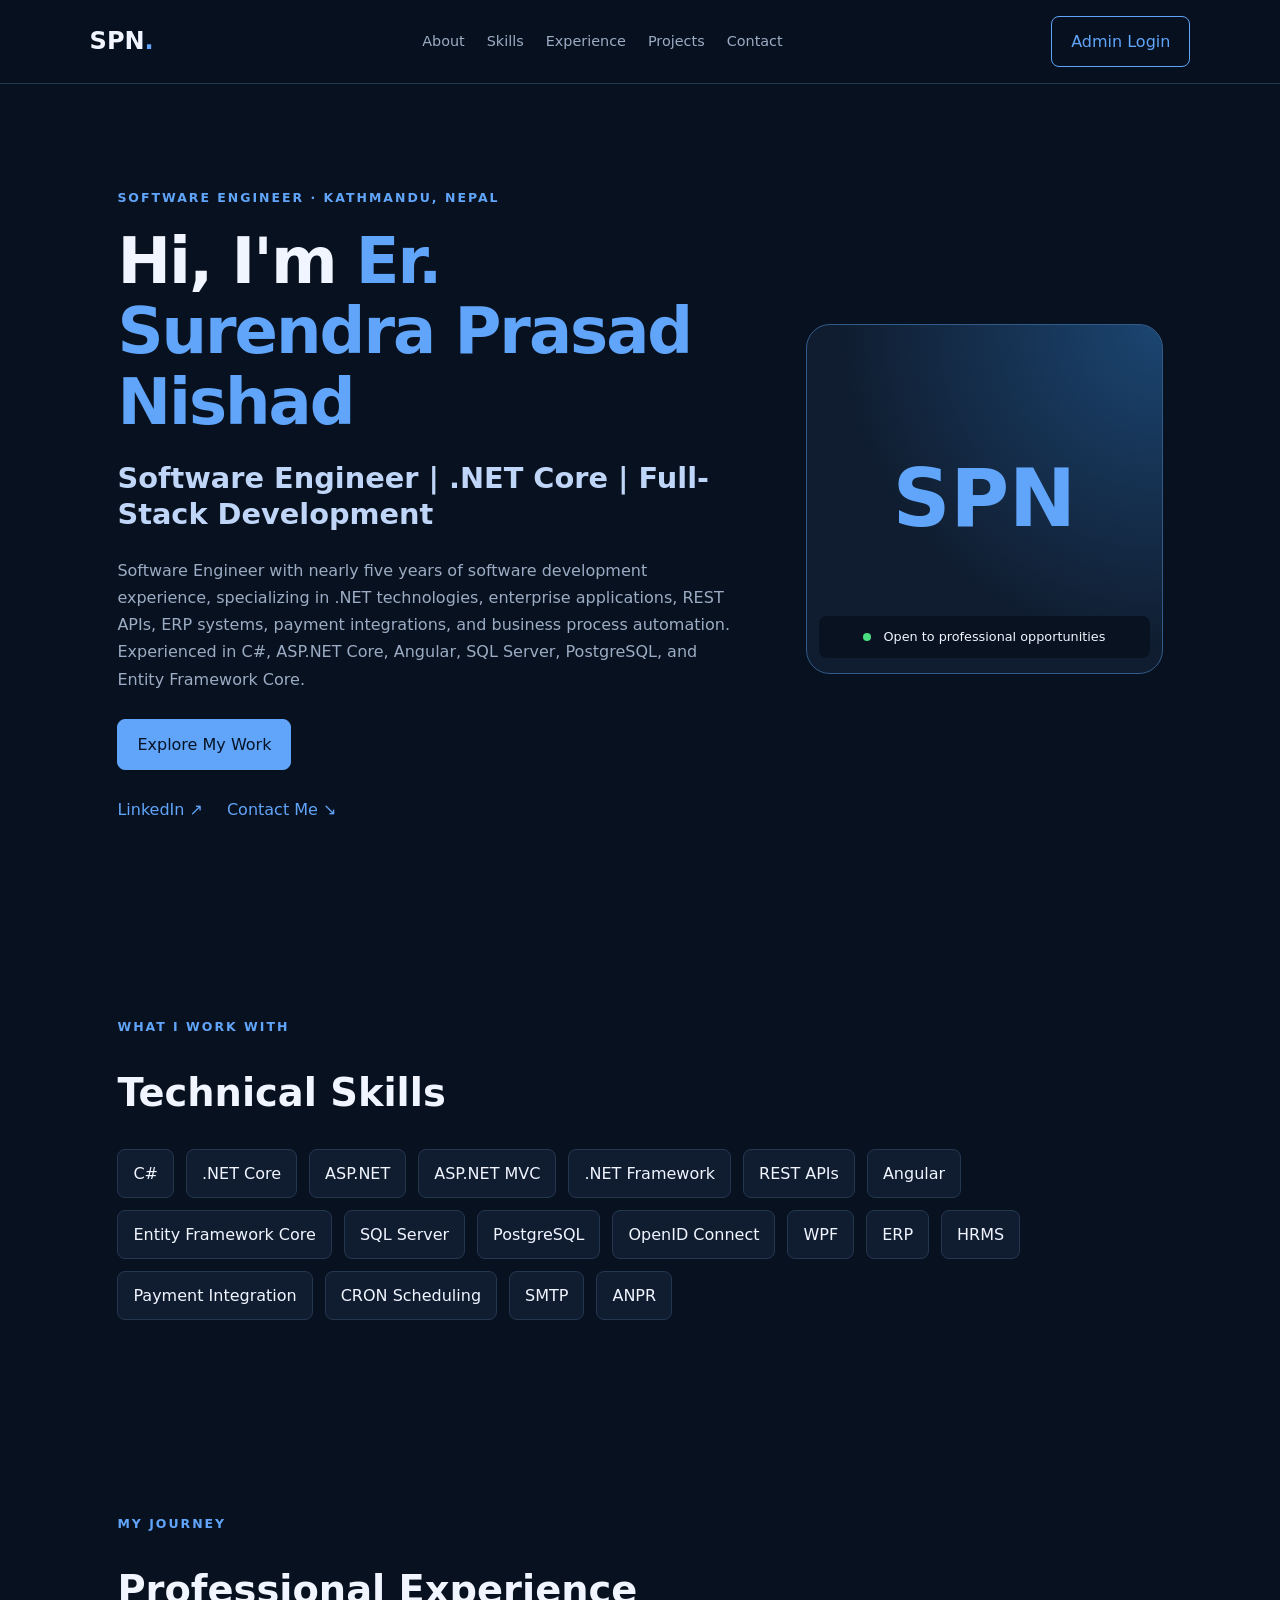
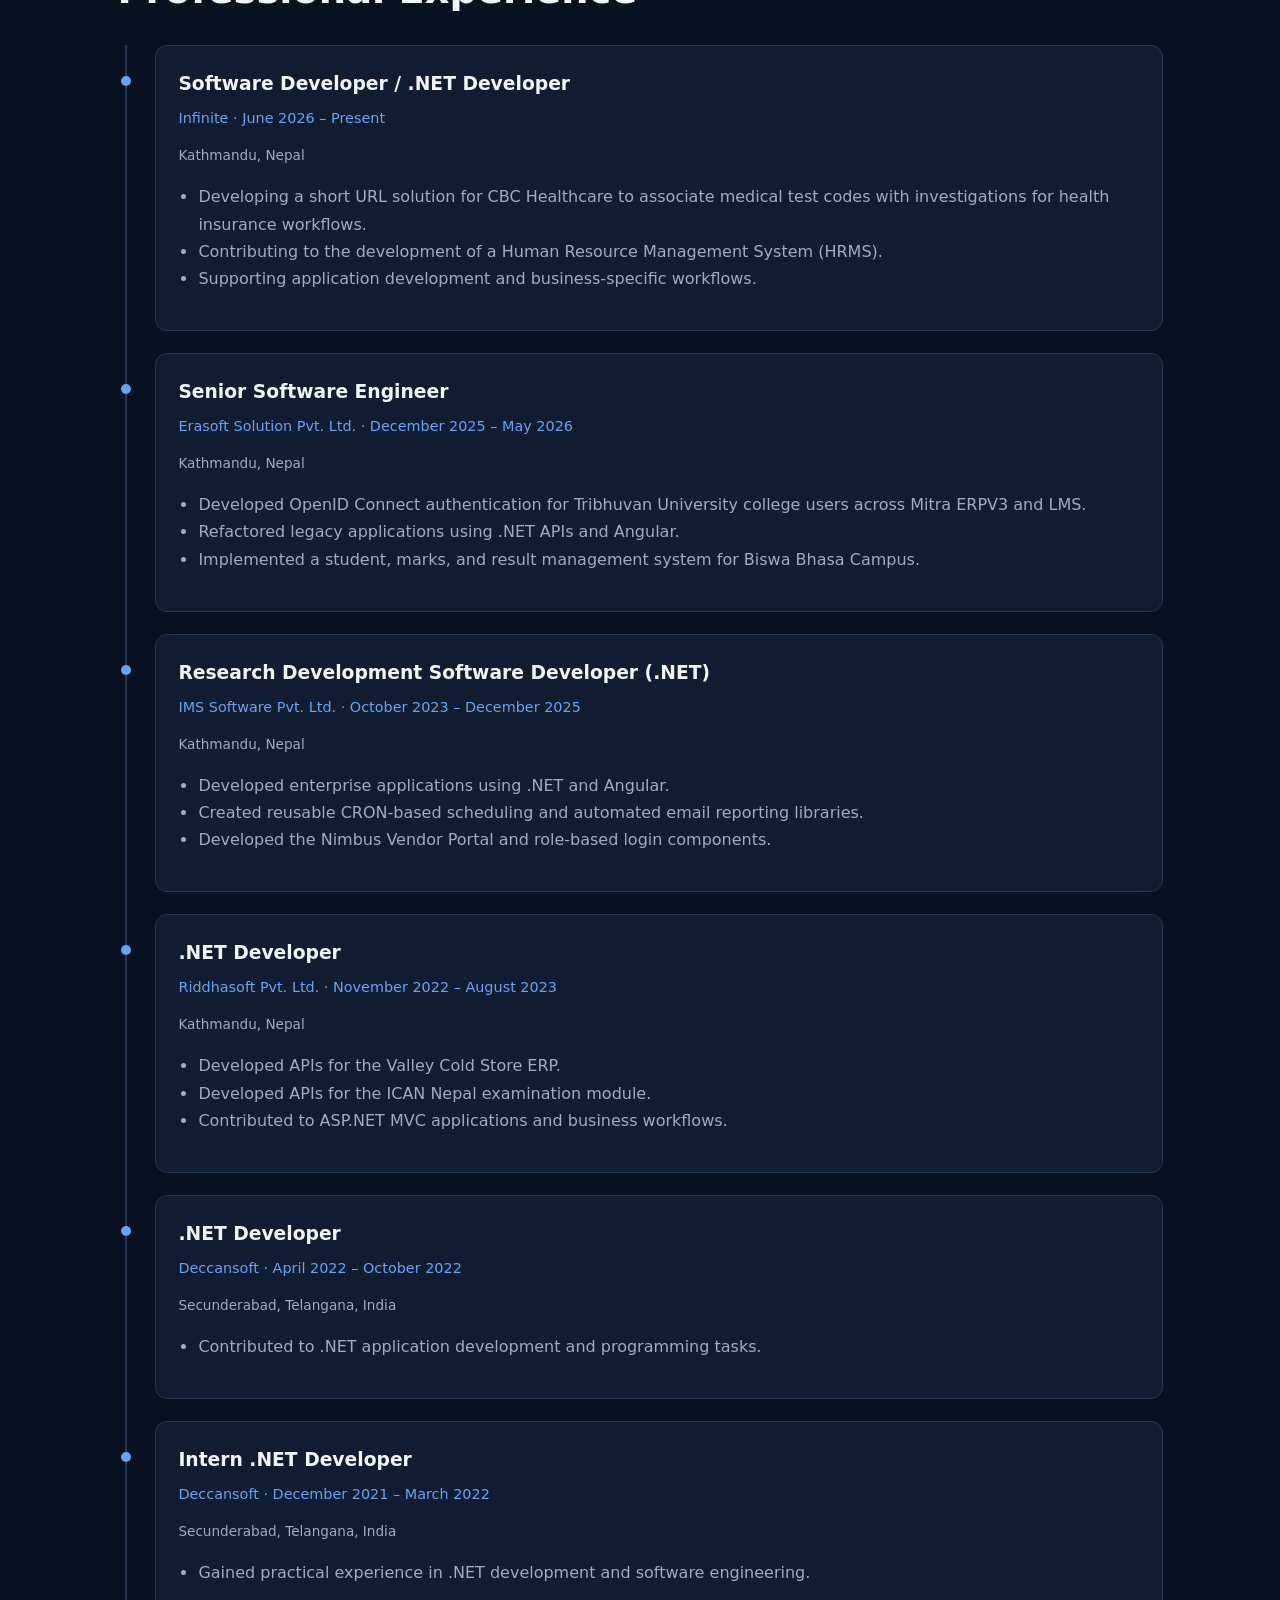
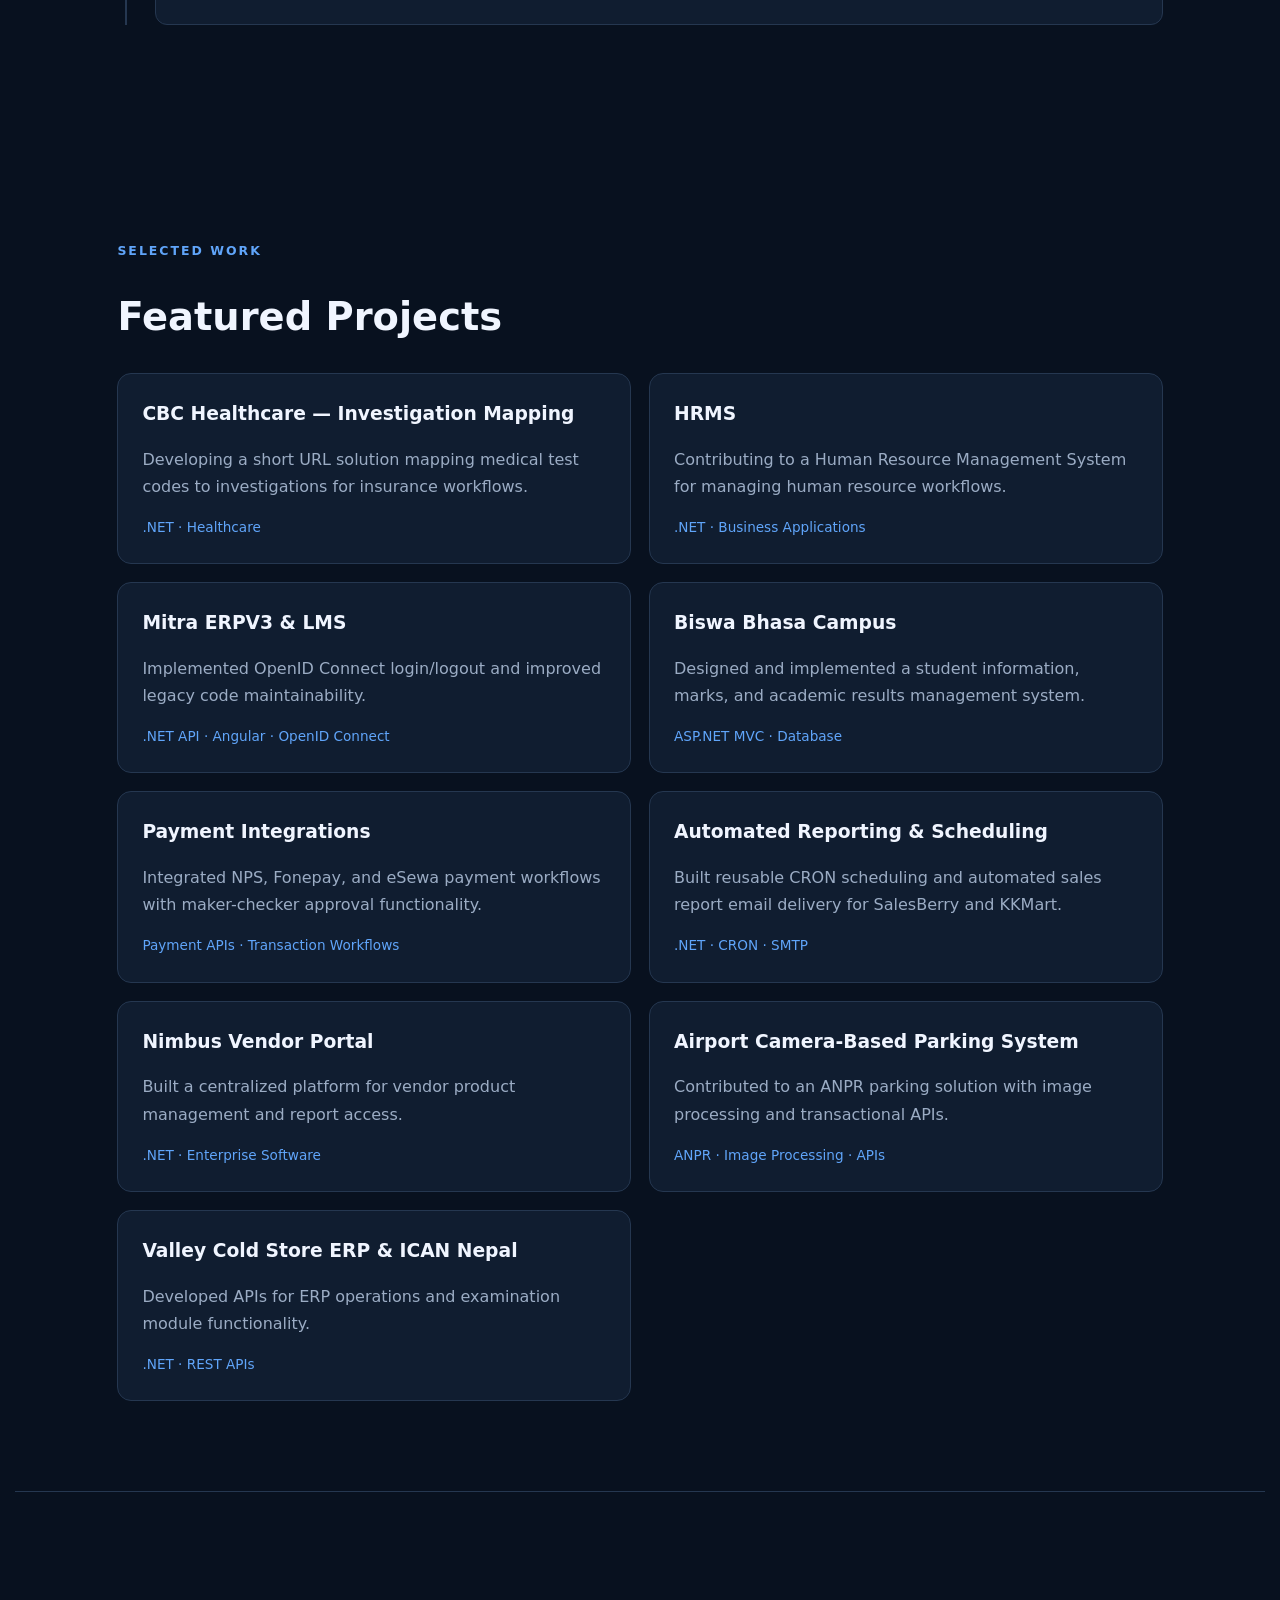
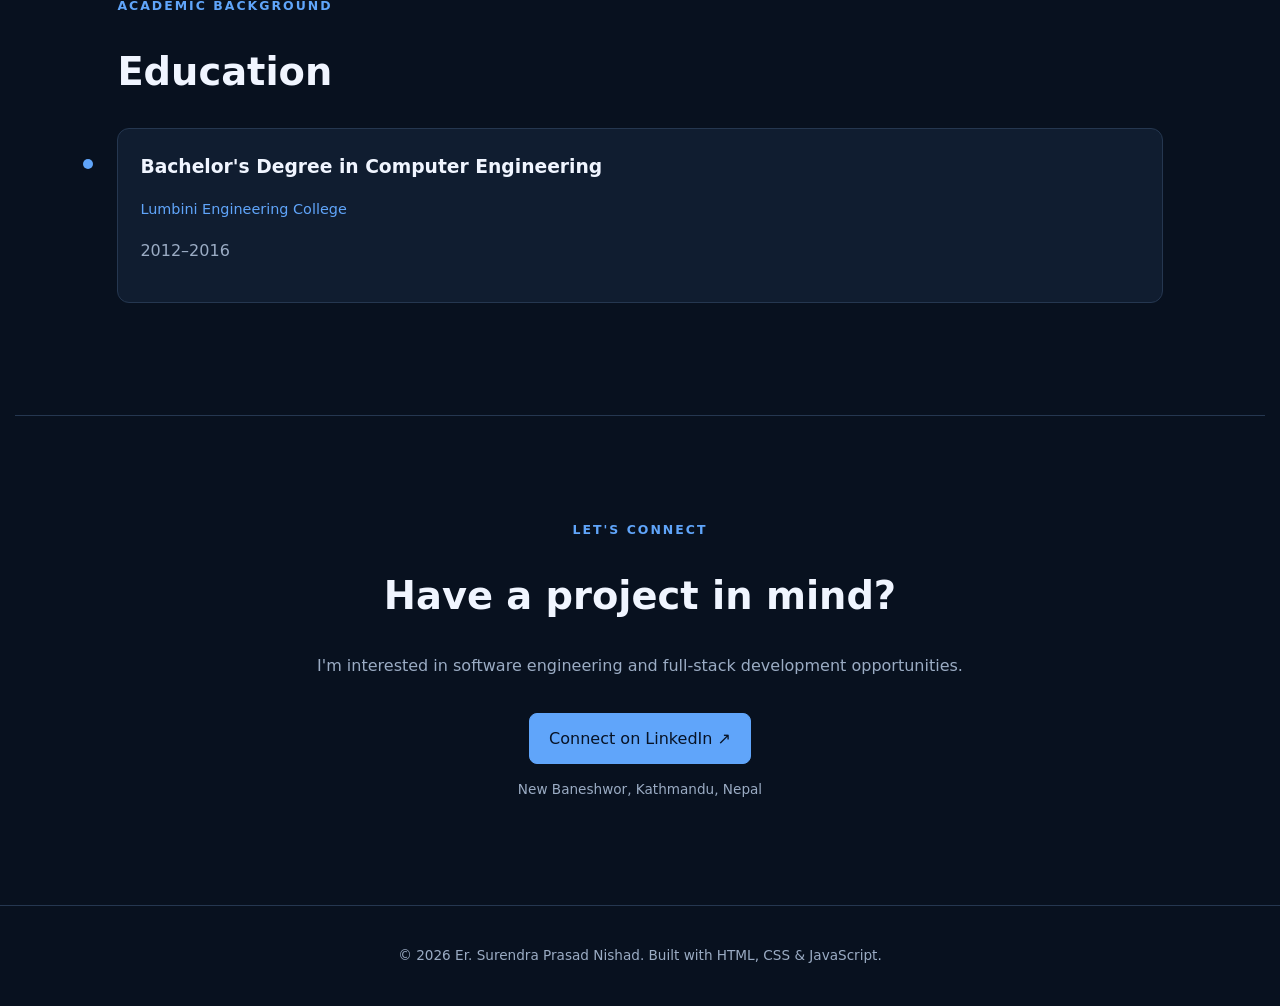
<file: index.html>
<!DOCTYPE html>
<html lang="en">
<head>
  <meta charset="UTF-8">
  <meta name="viewport" content="width=device-width, initial-scale=1.0">
  <meta name="description" content="Portfolio of Er. Surendra Prasad Nishad, Software Engineer specializing in .NET and full-stack development.">
  <title>Surendra Prasad Nishad | Software Engineer</title>
  <link rel="stylesheet" href="style.css">
  <script src="app.js" defer></script>
</head>
<body>
  <nav class="navbar">
    <a href="#" class="brand">SPN<span>.</span></a>
    <div class="nav-links">
      <a href="#about">About</a>
      <a href="#skills">Skills</a>
      <a href="#experience">Experience</a>
      <a href="#projects">Projects</a>
      <a href="#contact">Contact</a>
    </div>
    <a class="button button-outline" href="admin.html">Admin Login</a>
  </nav>

  <main>
    <section class="hero section" id="about">
      <div class="hero-content">
        <p class="eyebrow">SOFTWARE ENGINEER · KATHMANDU, NEPAL</p>
        <h1>Hi, I'm <span id="heroName">Surendra Prasad Nishad</span></h1>
        <h2 id="heroTitle">.NET Developer & Full-Stack Engineer</h2>
        <p id="heroSummary" class="muted">
          Building secure, scalable enterprise applications, REST APIs,
          ERP solutions, and modern web applications.
        </p>
        <div class="actions">
          <a class="button" href="#projects">Explore My Work</a>
          <a class="button button-outline" id="cvLink" href="#" hidden
             target="_blank" rel="noopener">Download CV</a>
        </div>
        <div class="social-links">
          <a id="linkedinLink"
             href="https://www.linkedin.com/in/surendraprasadnishad/"
             target="_blank" rel="noopener">LinkedIn ↗</a>
          <a href="#contact">Contact Me ↘</a>
        </div>
      </div>
      <div class="profile-frame">
        <img id="profilePhoto" src="" alt="Surendra Prasad Nishad"
             hidden>
        <div id="photoPlaceholder" class="photo-placeholder">SPN</div>
        <div class="profile-caption">
          <span class="status-dot"></span> Open to professional opportunities
        </div>
      </div>
    </section>

    <section class="section" id="skills">
      <p class="eyebrow">WHAT I WORK WITH</p>
      <h2>Technical Skills</h2>
      <div id="skillsList" class="skill-grid"></div>
    </section>

    <section class="section" id="experience">
      <p class="eyebrow">MY JOURNEY</p>
      <h2>Professional Experience</h2>
      <div id="experienceList" class="timeline"></div>
    </section>

    <section class="section" id="projects">
      <p class="eyebrow">SELECTED WORK</p>
      <h2>Featured Projects</h2>
      <div id="projectList" class="project-grid"></div>
    </section>

    <section class="section education">
      <p class="eyebrow">ACADEMIC BACKGROUND</p>
      <h2>Education</h2>
      <div id="educationList"></div>
    </section>

    <section class="section contact" id="contact">
      <p class="eyebrow">LET'S CONNECT</p>
      <h2>Have a project in mind?</h2>
      <p class="muted">I'm interested in software engineering and
        full-stack development opportunities.</p>
      <a class="button" id="contactLinkedin"
         href="https://www.linkedin.com/in/surendraprasadnishad/"
         target="_blank" rel="noopener">Connect on LinkedIn ↗</a>
      <p class="muted small" id="locationText">New Baneshwor, Kathmandu, Nepal</p>
    </section>
  </main>

  <footer>
    <p>© <span id="year"></span> <span id="footerName">Surendra Prasad Nishad</span>.
      Built with HTML, CSS & JavaScript.</p>
  </footer>
</body>
</html>
</file>
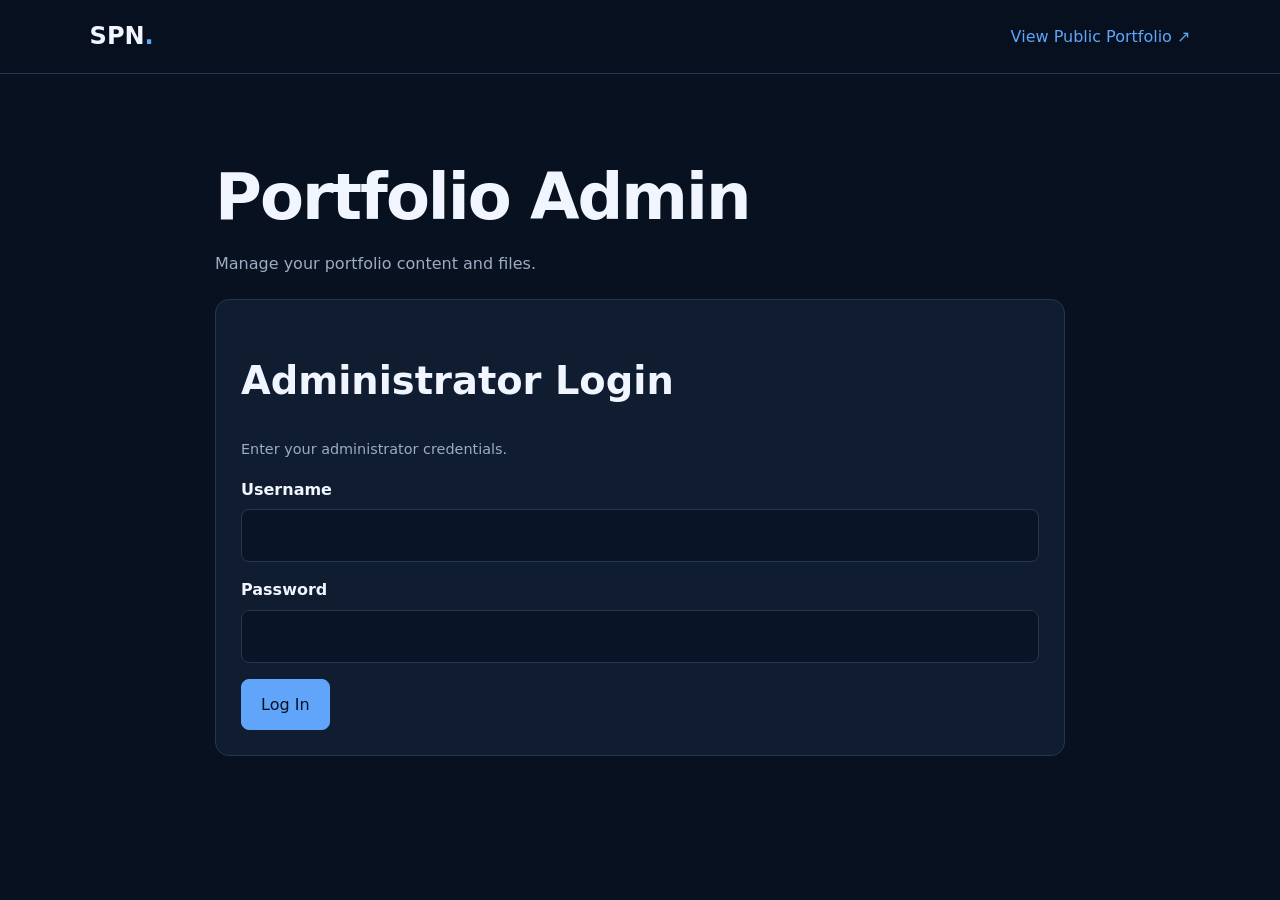
<file: admin.html>
<!DOCTYPE html>
<html lang="en">
<head>
  <meta charset="UTF-8">
  <meta name="viewport" content="width=device-width, initial-scale=1">
  <title>Portfolio Admin | Surendra Prasad Nishad</title>
  <link rel="stylesheet" href="style.css">
  <script src="app.js" defer></script>
  <script src="admin.js" defer></script>
</head>
<body>
  <nav class="navbar">
    <a class="brand" href="index.html">SPN<span>.</span></a>
    <a href="index.html">View Public Portfolio ↗</a>
  </nav>

  <main class="admin-container">
    <h1>Portfolio Admin</h1>
    <p class="muted">Manage your portfolio content and files.</p>

    <section class="panel" id="loginPanel">
      <h2>Administrator Login</h2>
      <p class="notice">Enter your administrator credentials.</p>
      <form id="loginForm">
        <label for="username">Username</label>
        <input id="username" autocomplete="username" required>
        <label for="password">Password</label>
        <input id="password" type="password"
               autocomplete="current-password" required>
        <p id="loginMessage" class="error" role="status"></p>
        <button class="button" type="submit">Log In</button>
      </form>
    </section>

    <section id="editorPanel" hidden>
      <div class="panel">
        <h2>Edit Profile</h2>
        <form id="profileForm">
          <label for="name">Full name</label>
          <input id="name" required>
          <label for="title">Professional title</label>
          <input id="title" required>
          <label for="summary">Professional summary</label>
          <textarea id="summary" required></textarea>
          <div class="form-row">
            <div>
              <label for="location">Location</label>
              <input id="location">
            </div>
            <div>
              <label for="linkedin">LinkedIn URL</label>
              <input id="linkedin" type="url">
            </div>
          </div>
          <button class="button" type="submit">Save Profile</button>
        </form>
      </div>

      <div class="panel">
        <h2>Update Experience, Skills & Projects</h2>
        <p class="notice">
          Edit the JSON below. Keep the field names and JSON syntax valid.
          Experience entries need role, company, dates, and details.
          Project entries need name, description, and technologies.
        </p>
        <form id="contentForm">
          <label for="skills">Skills (one per line)</label>
          <textarea id="skills"></textarea>
          <label for="experience">Experience JSON</label>
          <textarea id="experience" spellcheck="false"></textarea>
          <label for="projects">Projects JSON</label>
          <textarea id="projects" spellcheck="false"></textarea>
          <label for="education">Education JSON</label>
          <textarea id="education" spellcheck="false"></textarea>
          <p id="contentMessage" role="status"></p>
          <button class="button" type="submit">Save Content</button>
        </form>
      </div>

      <div class="panel">
        <h2>Profile Photo</h2>
        <p class="notice">Choose a small JPG, PNG, or WebP image (up to 1 MB).</p>
        <label for="photoUpload">Select profile photo</label>
        <input id="photoUpload" type="file"
               accept="image/jpeg,image/png,image/webp">
        <button id="savePhoto" class="button" type="button">Save Photo</button>
      </div>

      <div class="panel">
        <h2>Update CV</h2>
        <p class="notice">Choose a PDF file up to 1 MB.</p>
        <label for="cvUpload">Select CV (PDF)</label>
        <input id="cvUpload" type="file" accept="application/pdf">
        <button id="saveCV" class="button" type="button">Save CV</button>
      </div>

      <div class="panel">
        <h2>Backup & Restore</h2>
        <p class="notice">Export a backup before making major changes.</p>
        <button id="exportData" class="button button-outline" type="button">
          Export Portfolio JSON
        </button>
        <label for="importData">Restore portfolio JSON backup</label>
        <input id="importData" type="file" accept="application/json,.json">
        <button id="restoreData" class="button button-outline" type="button">
          Restore Backup
        </button>
        <p id="backupMessage" role="status"></p>
      </div>

      <div class="panel">
        <button id="logout" class="button button-outline" type="button">
          Log Out
        </button>
        <p class="notice">
          Changes are saved only in this browser. See the deployment notes below.
        </p>
      </div>
    </section>
  </main>
</body>
</html>
</file>
<file: style.css>
:root {
  --bg: #08111f;
  --surface: #101d30;
  --surface-2: #14243a;
  --text: #f0f5ff;
  --muted: #9bacc4;
  --blue: #60a5fa;
  --border: #253750;
  --green: #4ade80;
}

* { box-sizing: border-box; }

html { scroll-behavior: smooth; scroll-padding-top: 90px; }

body {
  margin: 0;
  background: var(--bg);
  color: var(--text);
  font-family: Inter, system-ui, -apple-system, sans-serif;
  line-height: 1.7;
}

a { color: var(--blue); text-decoration: none; }
a:hover { opacity: .8; }

.navbar {
  position: sticky;
  top: 0;
  z-index: 10;
  display: flex;
  justify-content: space-between;
  align-items: center;
  gap: 20px;
  padding: 16px 7%;
  background: #08111ff2;
  border-bottom: 1px solid var(--border);
  backdrop-filter: blur(14px);
}

.brand { color: var(--text); font-size: 1.5rem; font-weight: 800; }
.brand span { color: var(--blue); }
.nav-links { display: flex; gap: 22px; flex-wrap: wrap; }
.nav-links a { color: var(--muted); font-size: .9rem; }

.section { padding: 90px 8%; max-width: 1250px; margin: auto; }
.hero { min-height: 610px; display: grid; grid-template-columns: 1.4fr .8fr; gap: 65px; align-items: center; }

h1 { font-size: clamp(2.5rem, 5vw, 4.6rem); line-height: 1.1; letter-spacing: -2px; margin: 18px 0; }
h1 span { color: var(--blue); }
h2 { font-size: clamp(1.7rem, 3vw, 2.5rem); line-height: 1.25; }
.hero h2 { color: #c0d6f8; font-size: clamp(1.25rem, 2.3vw, 1.8rem); }
.eyebrow { color: var(--blue); font-size: .78rem; letter-spacing: 2px; font-weight: 750; }
.muted { color: var(--muted); }
.small { font-size: .85rem; }

.actions, .social-links { display: flex; flex-wrap: wrap; gap: 14px; margin-top: 26px; }
.social-links { gap: 24px; }

.button {
  display: inline-block;
  padding: 11px 19px;
  border: 1px solid var(--blue);
  border-radius: 8px;
  background: var(--blue);
  color: #071326;
  font-weight: 700;
  cursor: pointer;
  font: inherit;
}
.button-outline { background: transparent; color: var(--blue); }

.profile-frame {
  min-height: 350px;
  display: grid;
  place-items: center;
  position: relative;
  border: 1px solid #315b89;
  border-radius: 24px;
  background: radial-gradient(circle at top right, #1b4571, var(--surface) 65%);
  overflow: hidden;
}
.profile-frame img { width: 100%; height: 390px; object-fit: cover; }
.photo-placeholder { font-size: 5rem; font-weight: 800; color: var(--blue); }
.profile-caption {
  position: absolute;
  bottom: 15px;
  left: 12px;
  right: 12px;
  padding: 10px;
  border-radius: 8px;
  background: #08111fe8;
  font-size: .8rem;
  text-align: center;
}
.status-dot { display: inline-block; width: 8px; height: 8px; border-radius: 50%; background: var(--green); margin-right: 8px; }

.skill-grid { display: flex; flex-wrap: wrap; gap: 12px; margin-top: 28px; }
.skill-tag { background: var(--surface); border: 1px solid var(--border); border-radius: 8px; padding: 10px 15px; }

.timeline { border-left: 2px solid var(--border); margin: 30px 0 0 8px; padding-left: 28px; }
.experience-card { position: relative; padding: 22px; margin-bottom: 22px; background: var(--surface); border: 1px solid var(--border); border-radius: 12px; }
.experience-card::before { content: ""; position: absolute; width: 10px; height: 10px; background: var(--blue); border-radius: 50%; left: -35px; top: 30px; }
.experience-card h3, .project-card h3 { margin: 0 0 6px; }
.meta { color: var(--blue); font-size: .9rem; }
.experience-card ul { color: var(--muted); padding-left: 20px; }

.project-grid { display: grid; grid-template-columns: repeat(2, minmax(0, 1fr)); gap: 18px; margin-top: 28px; }
.project-card { padding: 24px; background: var(--surface); border: 1px solid var(--border); border-radius: 14px; }
.project-card p { color: var(--muted); }
.project-card .tags { color: var(--blue); font-size: .85rem; }

.education, .contact { border-top: 1px solid var(--border); }
.contact { text-align: center; }
.contact .button { margin-top: 18px; }
footer { padding: 25px; border-top: 1px solid var(--border); text-align: center; color: var(--muted); font-size: .85rem; }

.admin-container { max-width: 900px; margin: 45px auto; padding: 25px; }
.panel { background: var(--surface); padding: 25px; border: 1px solid var(--border); border-radius: 14px; margin: 22px 0; }
label { display: block; margin: 14px 0 6px; font-weight: 600; }
input, textarea {
  width: 100%;
  background: #091526;
  color: var(--text);
  border: 1px solid var(--border);
  padding: 12px;
  border-radius: 8px;
  font: inherit;
}
textarea { min-height: 140px; resize: vertical; }
input[type="file"] { padding: 10px; }
.form-row { display: grid; grid-template-columns: 1fr 1fr; gap: 16px; }
.notice { color: var(--muted); font-size: .9rem; }
.error { color: #fca5a5; }
.success { color: var(--green); }
[hidden] { display: none !important; }

@media (max-width: 760px) {
  .navbar { padding: 14px 5%; flex-wrap: wrap; }
  .nav-links { order: 3; width: 100%; gap: 15px; }
  .nav-links a { font-size: .82rem; }
  .hero { grid-template-columns: 1fr; gap: 30px; }
  .profile-frame { min-height: 280px; }
  .profile-frame img { height: 330px; }
  .section { padding: 65px 6%; }
  .project-grid, .form-row { grid-template-columns: 1fr; }
}
</file>
